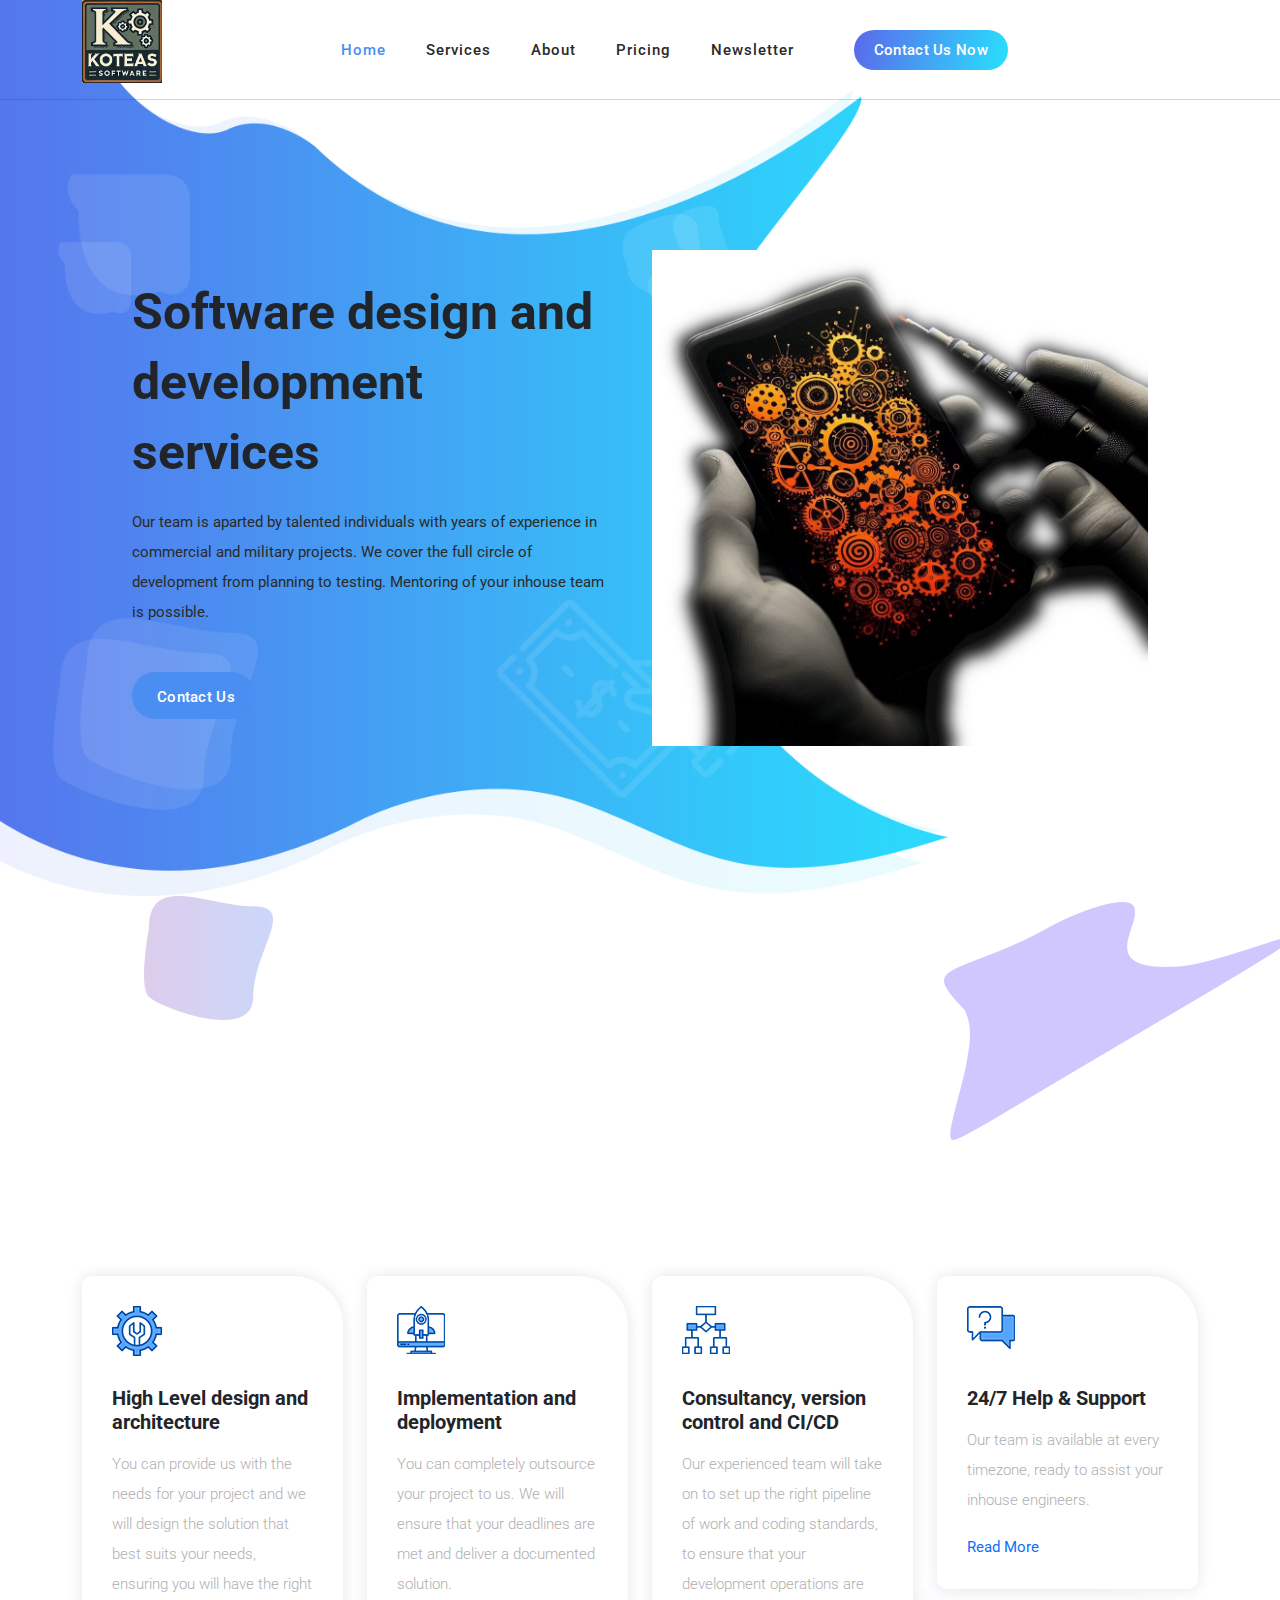
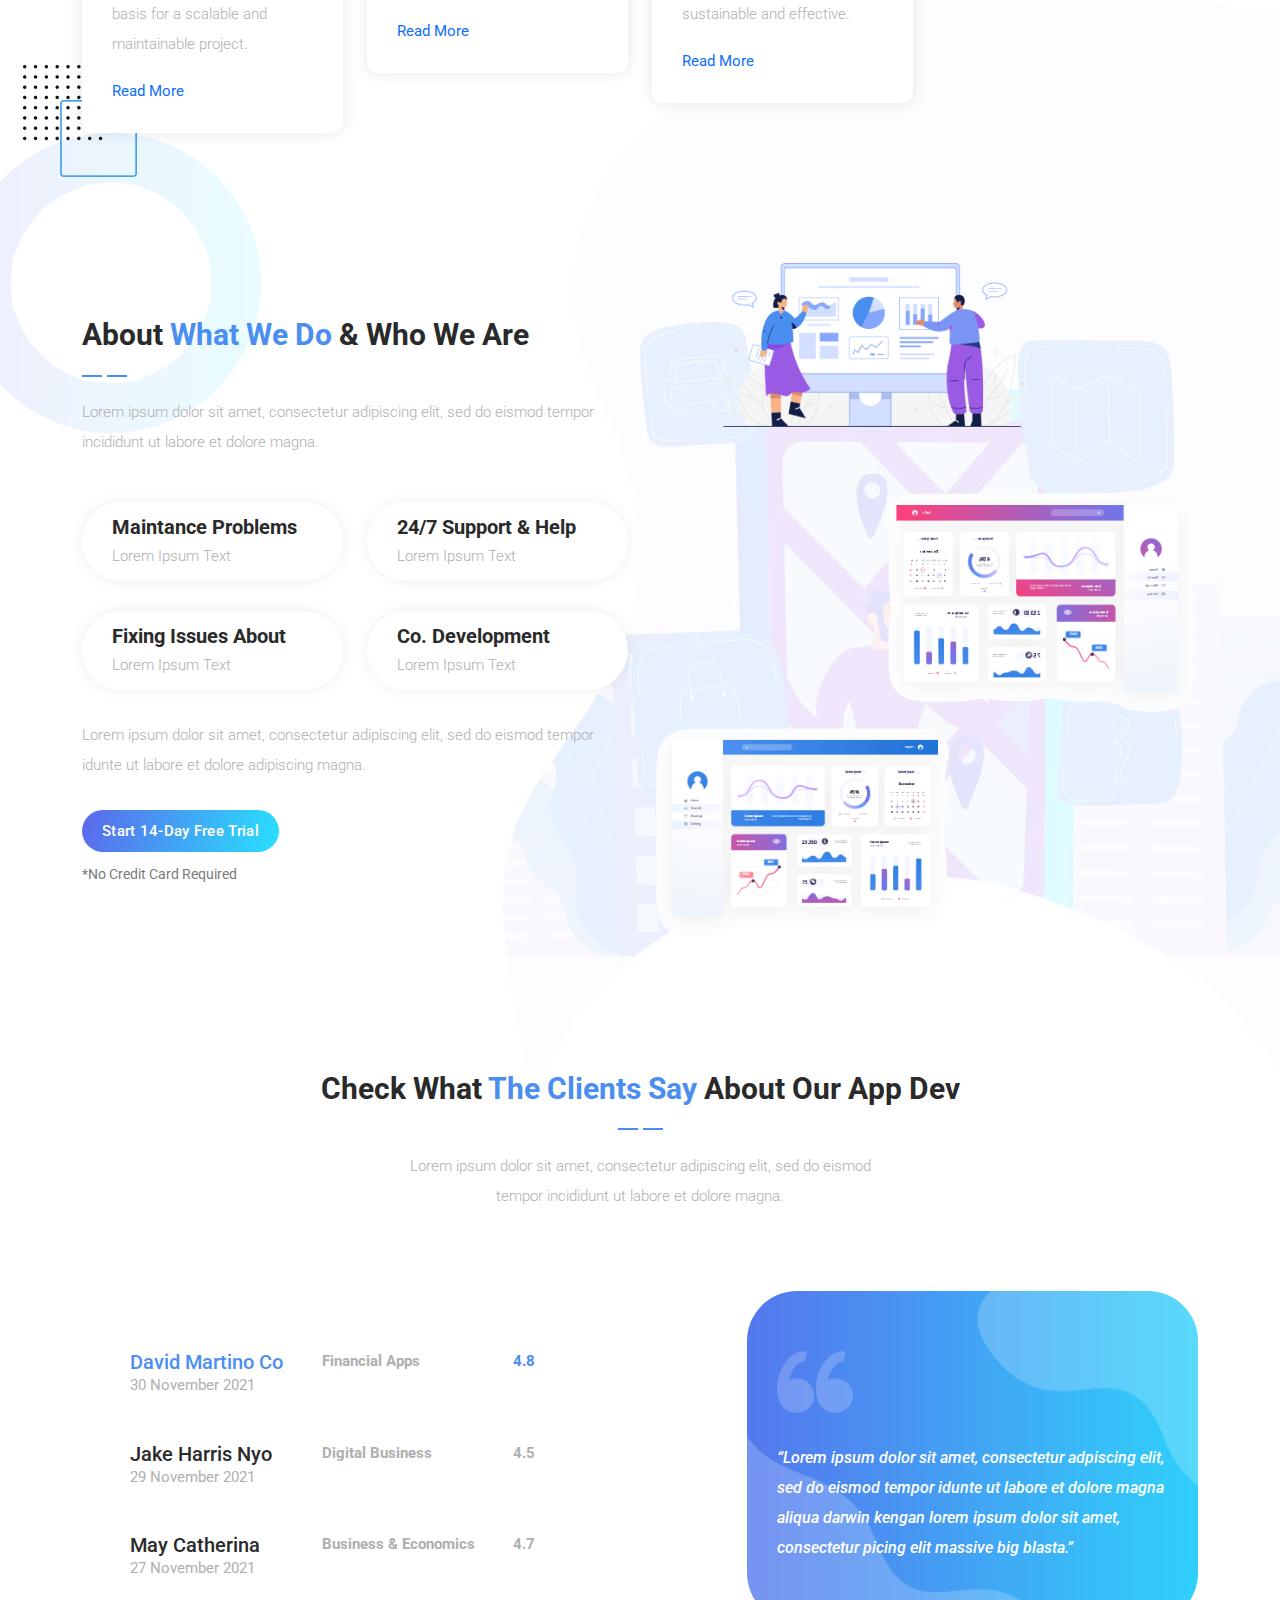
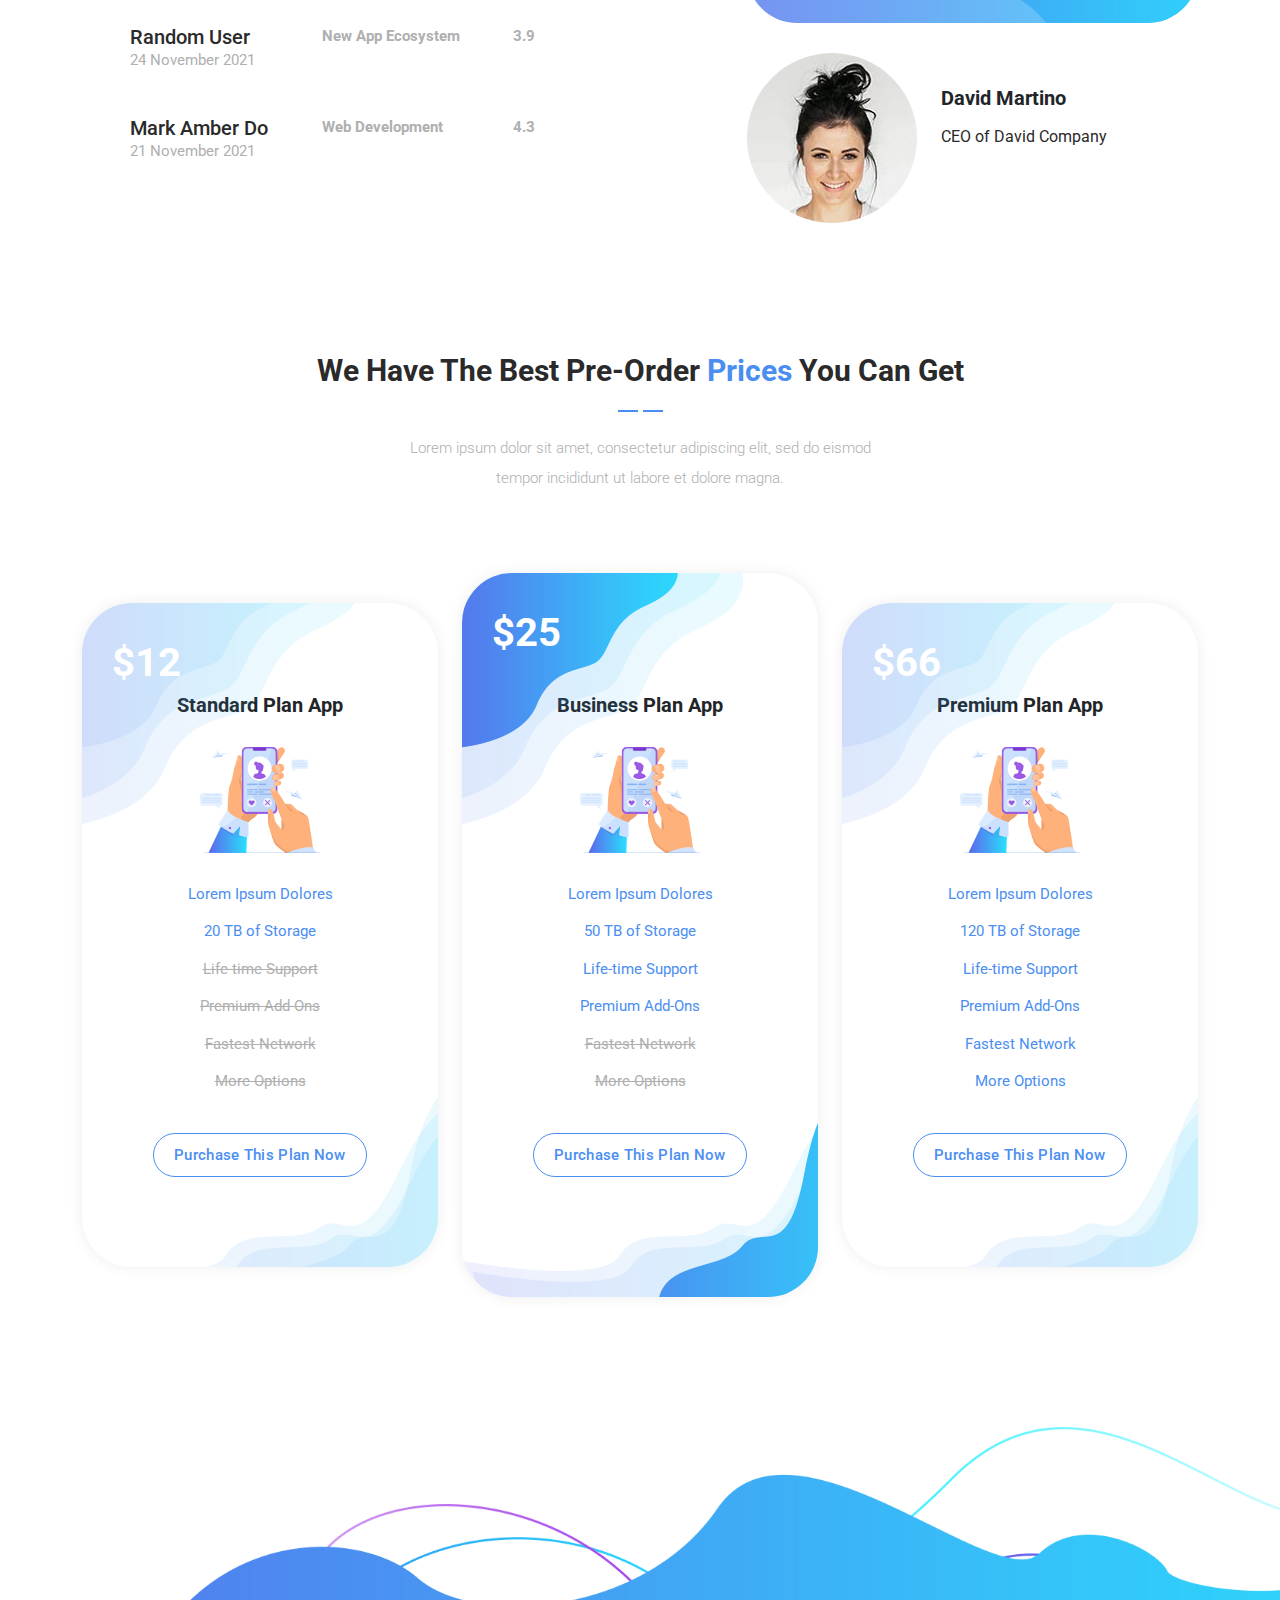
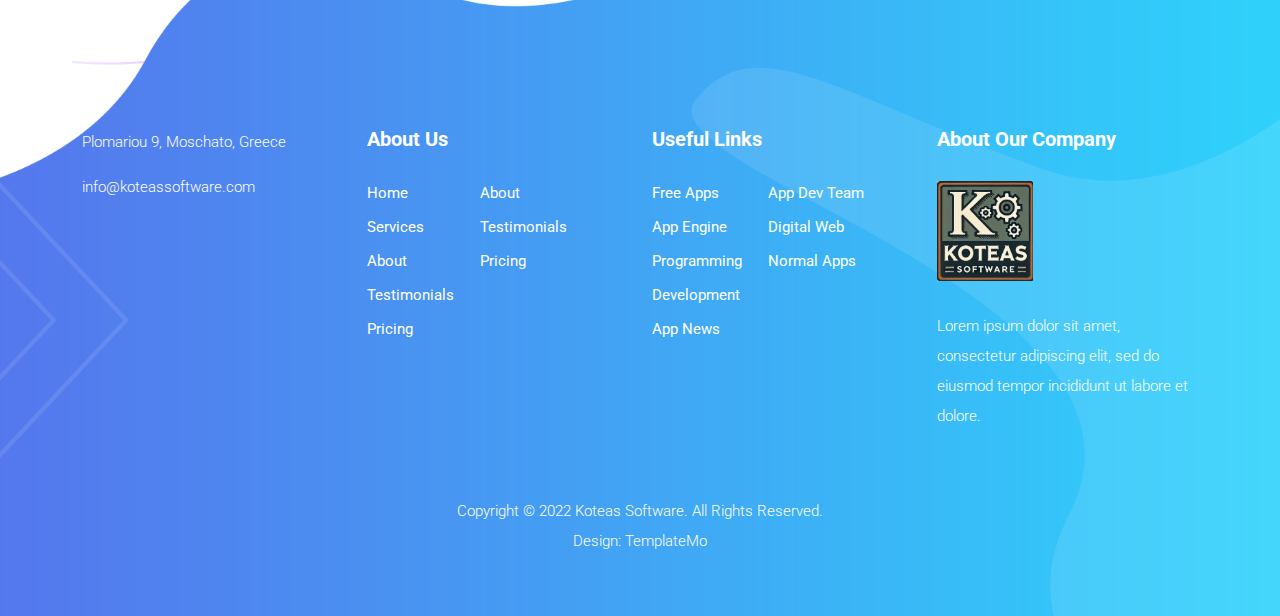
<file: index.html>
<!DOCTYPE html>
<html lang="en">

  <head>

    <meta charset="UTF-8">
    <meta name="viewport" content="width=device-width, initial-scale=1, shrink-to-fit=no">
    <meta name="description" content="">
    <meta name="author" content="">
    <link rel="preconnect" href="https://fonts.googleapis.com">
    <link rel="preconnect" href="https://fonts.gstatic.com" crossorigin>
    <link href="https://fonts.googleapis.com/css2?family=Roboto:wght@100;300;400;500;700;900&display=swap" rel="stylesheet">

    <title>Koteas software</title>

    <!-- Bootstrap core CSS -->
    <link href="vendor/bootstrap/css/bootstrap.min.css" rel="stylesheet">

<!--

TemplateMo 570 Chain App Dev

https://templatemo.com/tm-570-chain-app-dev

-->

    <!-- Additional CSS Files -->
    <link rel="stylesheet" href="https://use.fontawesome.com/releases/v5.8.1/css/all.css" integrity="sha384-50oBUHEmvpQ+1lW4y57PTFmhCaXp0ML5d60M1M7uH2+nqUivzIebhndOJK28anvf" crossorigin="anonymous">
    <link rel="stylesheet" href="assets/css/templatemo-chain-app-dev.css">
    <link rel="stylesheet" href="assets/css/animated.css">
    <link rel="stylesheet" href="assets/css/owl.css">

  </head>

<body>

  <!-- ***** Preloader Start ***** -->
  <div id="js-preloader" class="js-preloader">
    <div class="preloader-inner">
      <span class="dot"></span>
      <div class="dots">
        <span></span>
        <span></span>
        <span></span>
      </div>
    </div>
  </div>
  <!-- ***** Preloader End ***** -->

  <!-- ***** Header Area Start ***** -->
  <header class="header-area header-sticky wow slideInDown" data-wow-duration="0.75s" data-wow-delay="0s">
    <div class="container">
      <div class="row">
        <div class="col-2">
      <!-- ***** Logo Start ***** -->
      <a href="index.html" class="logo">
        <img src="assets/images/first_logo.jpg" alt="Chain App Dev" class="logo-img" style="width: 80px; height: auto;">
      </a>
      <!-- ***** Logo End ***** -->
    </div>
        <div class="col-8"> 
          <nav class="main-nav">
            <!-- ***** Menu Start ***** -->
            <ul class="nav">
              <li class="scroll-to-section"><a href="#top" class="active">Home</a></li>
              <li class="scroll-to-section"><a href="#services">Services</a></li>
              <li class="scroll-to-section"><a href="#about">About</a></li>
              <li class="scroll-to-section"><a href="#pricing">Pricing</a></li>
              <li class="scroll-to-section"><a href="#newsletter">Newsletter</a></li>
              <li><div class="gradient-button"><a id="modal_trigger" href="#modal"><i class="fa fa-sign-in-alt"></i> Contact us Now</a></div></li> 
            </ul>        
            <a class='menu-trigger'>
                <span>Menu</span>
            </a>
            <!-- ***** Menu End ***** -->
          </nav>
        </div>
      </div>
    </div>
  </header>
  <!-- ***** Header Area End ***** -->
  
  <!-- Overlay for the modal -->
<div id="lean_overlay"></div>

<!-- Modal Container -->
<div id="modal" class="popupContainer">
    <div class="popupHeader">
        <span>Contact Information</span>
        <span class="modal_close" id="closeModal"><i class="fa fa-times"></i></span>
    </div>

    <div class="popupBody">
        <div class="contact-info">
            <div><span class="label">Email:</span> koteas.ap@gmail.com</div>
            <div><span class="label">Mobile:</span> +306947427955</div>
        </div>
    </div>
</div>


  <div class="main-banner wow fadeIn" id="top" data-wow-duration="1s" data-wow-delay="0.5s">
    <div class="container">
      <div class="row">
        <div class="col-lg-12">
          <div class="row">
            <div class="col-lg-6 align-self-center">
              <div class="left-content show-up header-text wow fadeInLeft" data-wow-duration="1s" data-wow-delay="1s">
                <div class="row">
                  <div class="col-lg-12">
                    <h2>Software design and development services</h2>
                    <p>Our team is aparted by talented individuals with years of experience in commercial and military projects. We cover the full circle of development from planning to testing. Mentoring of your inhouse team is possible.</p>
                  </div>
                  <div class="col-lg-12">
                    <div class="white-button first-button scroll-to-section">
                      <a id = "modal_trigger_2" href="#modal"><i class="fa fa-sign-in-alt"></i>Contact us</a>
                    </div>
                  </div>
                </div>
              </div>
            </div>
            <div class="col-lg-6">
              <div class="right-image wow fadeInRight" data-wow-duration="1s" data-wow-delay="0.5s">
                <img src="assets/images/first_image_edited.jpg" alt="">
              </div>
            </div>
          </div>
        </div>
      </div>
    </div>
  </div>

  <div id="services" class="services section">
    <div class="container">
      <div class="row">
        <div class="col-lg-8 offset-lg-2">
          <div class="section-heading  wow fadeInDown" data-wow-duration="1s" data-wow-delay="0.5s">
            <h4>Our <em>Services</em> are tailor made to your needs</h4>
            <img src="assets/images/heading-line-dec.png" alt="">
            <p>From analysing your project in high level and designing a solution to assisting or completely taking over your operations. We will set up the pipeline you need for a scalable and maintainable solution.</p>
          </div>
        </div>
      </div>
    </div>
    <div class="container">
      <div class="row">
        <div class="col-lg-3">
          <div class="service-item first-service">
            <div class="icon"></div>
            <h4>High Level design and architecture</h4>
            <p>You can provide us with the needs for your project and we will design the solution that best suits your needs, ensuring you will have the right basis for a scalable and maintainable project.</p>
            <div class="text-button">
              <a href="#">Read More <i class="fa fa-arrow-right"></i></a>
            </div>
          </div>
        </div>
        <div class="col-lg-3">
          <div class="service-item second-service">
            <div class="icon"></div>
            <h4>Implementation and deployment</h4>
            <p>You can completely outsource your project to us. We will ensure that your deadlines are met and deliver a documented solution.</p>
            <div class="text-button">
              <a href="#">Read More <i class="fa fa-arrow-right"></i></a>
            </div>
          </div>
        </div>
        <div class="col-lg-3">
          <div class="service-item third-service">
            <div class="icon"></div>
            <h4>Consultancy, version control and CI/CD</h4>
            <p>Our experienced team will take on to set up the right pipeline of work and coding standards, to ensure that your development operations are sustainable and effective. </p>
            <div class="text-button">
              <a href="#">Read More <i class="fa fa-arrow-right"></i></a>
            </div>
          </div>
        </div>
        <div class="col-lg-3">
          <div class="service-item fourth-service">
            <div class="icon"></div>
            <h4>24/7 Help &amp; Support</h4>
            <p>Our team is available at every timezone, ready to assist your inhouse engineers.</p>
            <div class="text-button">
              <a href="#">Read More <i class="fa fa-arrow-right"></i></a>
            </div>
          </div>
        </div>
      </div>
    </div>
  </div>

  <div id="about" class="about-us section">
    <div class="container">
      <div class="row">
        <div class="col-lg-6 align-self-center">
          <div class="section-heading">
            <h4>About <em>What We Do</em> &amp; Who We Are</h4>
            <img src="assets/images/heading-line-dec.png" alt="">
            <p>Lorem ipsum dolor sit amet, consectetur adipiscing elit, sed do eismod tempor incididunt ut labore et dolore magna.</p>
          </div>
          <div class="row">
            <div class="col-lg-6">
              <div class="box-item">
                <h4><a href="#">Maintance Problems</a></h4>
                <p>Lorem Ipsum Text</p>
              </div>
            </div>
            <div class="col-lg-6">
              <div class="box-item">
                <h4><a href="#">24/7 Support &amp; Help</a></h4>
                <p>Lorem Ipsum Text</p>
              </div>
            </div>
            <div class="col-lg-6">
              <div class="box-item">
                <h4><a href="#">Fixing Issues About</a></h4>
                <p>Lorem Ipsum Text</p>
              </div>
            </div>
            <div class="col-lg-6">
              <div class="box-item">
                <h4><a href="#">Co. Development</a></h4>
                <p>Lorem Ipsum Text</p>
              </div>
            </div>
            <div class="col-lg-12">
              <p>Lorem ipsum dolor sit amet, consectetur adipiscing elit, sed do eismod tempor idunte ut labore et dolore adipiscing  magna.</p>
              <div class="gradient-button">
                <a href="#">Start 14-Day Free Trial</a>
              </div>
              <span>*No Credit Card Required</span>
            </div>
          </div>
        </div>
        <div class="col-lg-6">
          <div class="right-image">
            <img src="assets/images/about-right-dec.png" alt="">
          </div>
        </div>
      </div>
    </div>
  </div>

  <div id="clients" class="the-clients">
    <div class="container">
      <div class="row">
        <div class="col-lg-8 offset-lg-2">
          <div class="section-heading">
            <h4>Check What <em>The Clients Say</em> About Our App Dev</h4>
            <img src="assets/images/heading-line-dec.png" alt="">
            <p>Lorem ipsum dolor sit amet, consectetur adipiscing elit, sed do eismod tempor incididunt ut labore et dolore magna.</p>
          </div>
        </div>
        <div class="col-lg-12">
          <div class="naccs">
            <div class="grid">
              <div class="row">
                <div class="col-lg-7 align-self-center">
                  <div class="menu">
                    <div class="first-thumb active">
                      <div class="thumb">
                        <div class="row">
                          <div class="col-lg-4 col-sm-4 col-12">
                            <h4>David Martino Co</h4>
                            <span class="date">30 November 2021</span>
                          </div>
                          <div class="col-lg-4 col-sm-4 d-none d-sm-block">
                            <span class="category">Financial Apps</span>
                          </div>
                          <div class="col-lg-4 col-sm-4 col-12">
                              <i class="fa fa-star"></i>
                              <i class="fa fa-star"></i>
                              <i class="fa fa-star"></i>
                              <i class="fa fa-star"></i>
                              <i class="fa fa-star"></i>
                              <span class="rating">4.8</span>
                          </div>
                        </div>
                      </div>
                    </div>
                    <div>
                      <div class="thumb">
                        <div class="row">
                          <div class="col-lg-4 col-sm-4 col-12">
                            <h4>Jake Harris Nyo</h4>
                            <span class="date">29 November 2021</span>
                          </div>
                          <div class="col-lg-4 col-sm-4 d-none d-sm-block">
                            <span class="category">Digital Business</span>
                          </div>
                          <div class="col-lg-4 col-sm-4 col-12">
                              <i class="fa fa-star"></i>
                              <i class="fa fa-star"></i>
                              <i class="fa fa-star"></i>
                              <i class="fa fa-star"></i>
                              <i class="fa fa-star"></i>
                              <span class="rating">4.5</span>
                          </div>
                        </div>
                      </div>
                    </div>
                    <div>
                      <div class="thumb">
                        <div class="row">
                          <div class="col-lg-4 col-sm-4 col-12">
                            <h4>May Catherina</h4>
                            <span class="date">27 November 2021</span>
                          </div>
                          <div class="col-lg-4 col-sm-4 d-none d-sm-block">
                            <span class="category">Business &amp; Economics</span>
                          </div>
                          <div class="col-lg-4 col-sm-4 col-12">
                              <i class="fa fa-star"></i>
                              <i class="fa fa-star"></i>
                              <i class="fa fa-star"></i>
                              <i class="fa fa-star"></i>
                              <i class="fa fa-star"></i>
                              <span class="rating">4.7</span>
                          </div>
                        </div>
                      </div>
                    </div>
                    <div>
                      <div class="thumb">
                        <div class="row">
                          <div class="col-lg-4 col-sm-4 col-12">
                            <h4>Random User</h4>
                            <span class="date">24 November 2021</span>
                          </div>
                          <div class="col-lg-4 col-sm-4 d-none d-sm-block">
                            <span class="category">New App Ecosystem</span>
                          </div>
                          <div class="col-lg-4 col-sm-4 col-12">
                              <i class="fa fa-star"></i>
                              <i class="fa fa-star"></i>
                              <i class="fa fa-star"></i>
                              <i class="fa fa-star"></i>
                              <i class="fa fa-star"></i>
                              <span class="rating">3.9</span>
                          </div>
                        </div>
                      </div>
                    </div>
                    <div class="last-thumb">
                      <div class="thumb">
                        <div class="row">
                          <div class="col-lg-4 col-sm-4 col-12">
                            <h4>Mark Amber Do</h4>
                            <span class="date">21 November 2021</span>
                          </div>
                          <div class="col-lg-4 col-sm-4 d-none d-sm-block">
                            <span class="category">Web Development</span>
                          </div>
                          <div class="col-lg-4 col-sm-4 col-12">
                              <i class="fa fa-star"></i>
                              <i class="fa fa-star"></i>
                              <i class="fa fa-star"></i>
                              <i class="fa fa-star"></i>
                              <i class="fa fa-star"></i>
                              <span class="rating">4.3</span>
                          </div>
                        </div>
                      </div>
                    </div>
                  </div>
                </div> 
                <div class="col-lg-5">
                  <ul class="nacc">
                    <li class="active">
                      <div>
                        <div class="thumb">
                          <div class="row">
                            <div class="col-lg-12">
                              <div class="client-content">
                                <img src="assets/images/quote.png" alt="">
                                <p>“Lorem ipsum dolor sit amet, consectetur adpiscing elit, sed do eismod tempor idunte ut labore et dolore magna aliqua darwin kengan
                                  lorem ipsum dolor sit amet, consectetur picing elit massive big blasta.”</p>
                              </div>
                              <div class="down-content">
                                <img src="assets/images/client-image.jpg" alt="">
                                <div class="right-content">
                                  <h4>David Martino</h4>
                                  <span>CEO of David Company</span>
                                </div>
                              </div>
                            </div>
                          </div>
                        </div>
                      </div>
                    </li>
                    <li>
                      <div>
                        <div class="thumb">
                          <div class="row">
                            <div class="col-lg-12">
                              <div class="client-content">
                                <img src="assets/images/quote.png" alt="">
                                <p>“CTO, Lorem ipsum dolor sit amet, consectetur adpiscing elit, sed do eismod tempor idunte ut labore et dolore magna aliqua darwin kengan
                                  lorem ipsum dolor sit amet, consectetur picing elit massive big blasta.”</p>
                              </div>
                              <div class="down-content">
                                <img src="assets/images/client-image.jpg" alt="">
                                <div class="right-content">
                                  <h4>Jake H. Nyo</h4>
                                  <span>CTO of Digital Company</span>
                                </div>
                              </div>
                            </div>
                          </div>
                        </div>
                      </div>
                    </li>
                    <li>
                      <div>
                        <div class="thumb">
                          <div class="row">
                            <div class="col-lg-12">
                              <div class="client-content">
                                <img src="assets/images/quote.png" alt="">
                                <p>“May, Lorem ipsum dolor sit amet, consectetur adpiscing elit, sed do eismod tempor idunte ut labore et dolore magna aliqua darwin kengan
                                  lorem ipsum dolor sit amet, consectetur picing elit massive big blasta.”</p>
                              </div>
                              <div class="down-content">
                                <img src="assets/images/client-image.jpg" alt="">
                                <div class="right-content">
                                  <h4>May C.</h4>
                                  <span>Founder of Catherina Co.</span>
                                </div>
                              </div>
                            </div>
                          </div>
                        </div>
                      </div>
                    </li>
                    <li>
                      <div>
                        <div class="thumb">
                          <div class="row">
                            <div class="col-lg-12">
                              <div class="client-content">
                                <img src="assets/images/quote.png" alt="">
                                <p>“Lorem ipsum dolor sit amet, consectetur adpiscing elit, sed do eismod tempor idunte ut labore et dolore magna aliqua darwin kengan
                                  lorem ipsum dolor sit amet, consectetur picing elit massive big blasta.”</p>
                              </div>
                              <div class="down-content">
                                <img src="assets/images/client-image.jpg" alt="">
                                <div class="right-content">
                                  <h4>Random Staff</h4>
                                  <span>Manager, Digital Company</span>
                                </div>
                              </div>
                            </div>
                          </div>
                        </div>
                      </div>
                    </li>
                    <li>
                      <div>
                        <div class="thumb">
                          <div class="row">
                            <div class="col-lg-12">
                              <div class="client-content">
                                <img src="assets/images/quote.png" alt="">
                                <p>“Mark, Lorem ipsum dolor sit amet, consectetur adpiscing elit, sed do eismod tempor idunte ut labore et dolore magna aliqua darwin kengan
                                  lorem ipsum dolor sit amet, consectetur picing elit massive big blasta.”</p>
                              </div>
                              <div class="down-content">
                                <img src="assets/images/client-image.jpg" alt="">
                                <div class="right-content">
                                  <h4>Mark Am</h4>
                                  <span>CTO, Amber Do Company</span>
                                </div>
                              </div>
                            </div>
                          </div>
                        </div>
                      </div>
                    </li>
                  </ul>
                </div>          
              </div>
            </div>
          </div>
        </div>
      </div>
    </div>
  </div>

  <div id="pricing" class="pricing-tables">
    <div class="container">
      <div class="row">
        <div class="col-lg-8 offset-lg-2">
          <div class="section-heading">
            <h4>We Have The Best Pre-Order <em>Prices</em> You Can Get</h4>
            <img src="assets/images/heading-line-dec.png" alt="">
            <p>Lorem ipsum dolor sit amet, consectetur adipiscing elit, sed do eismod tempor incididunt ut labore et dolore magna.</p>
          </div>
        </div>
        <div class="col-lg-4">
          <div class="pricing-item-regular">
            <span class="price">$12</span>
            <h4>Standard Plan App</h4>
            <div class="icon">
              <img src="assets/images/pricing-table-01.png" alt="">
            </div>
            <ul>
              <li>Lorem Ipsum Dolores</li>
              <li>20 TB of Storage</li>
              <li class="non-function">Life-time Support</li>
              <li class="non-function">Premium Add-Ons</li>
              <li class="non-function">Fastest Network</li>
              <li class="non-function">More Options</li>
            </ul>
            <div class="border-button">
              <a href="#">Purchase This Plan Now</a>
            </div>
          </div>
        </div>
        <div class="col-lg-4">
          <div class="pricing-item-pro">
            <span class="price">$25</span>
            <h4>Business Plan App</h4>
            <div class="icon">
              <img src="assets/images/pricing-table-01.png" alt="">
            </div>
            <ul>
              <li>Lorem Ipsum Dolores</li>
              <li>50 TB of Storage</li>
              <li>Life-time Support</li>
              <li>Premium Add-Ons</li>
              <li class="non-function">Fastest Network</li>
              <li class="non-function">More Options</li>
            </ul>
            <div class="border-button">
              <a href="#">Purchase This Plan Now</a>
            </div>
          </div>
        </div>
        <div class="col-lg-4">
          <div class="pricing-item-regular">
            <span class="price">$66</span>
            <h4>Premium Plan App</h4>
            <div class="icon">
              <img src="assets/images/pricing-table-01.png" alt="">
            </div>
            <ul>
              <li>Lorem Ipsum Dolores</li>
              <li>120 TB of Storage</li>
              <li>Life-time Support</li>
              <li>Premium Add-Ons</li>
              <li>Fastest Network</li>
              <li>More Options</li>
            </ul>
            <div class="border-button">
              <a href="#">Purchase This Plan Now</a>
            </div>
          </div>
        </div>
      </div>
    </div>
  </div> 

  <footer id="newsletter">
    <div class="container">
      <div class="row">
        <div class="col-lg-3">
          <div class="footer-widget">
            <p>Plomariou 9, Moschato, Greece</p>
            <p><a href="#"></a></p>
            <p><a href="#">info@koteassoftware.com</a></p>
          </div>
        </div>
        <div class="col-lg-3">
          <div class="footer-widget">
            <h4>About Us</h4>
            <ul>
              <li><a href="#">Home</a></li>
              <li><a href="#">Services</a></li>
              <li><a href="#">About</a></li>
              <li><a href="#">Testimonials</a></li>
              <li><a href="#">Pricing</a></li>
            </ul>
            <ul>
              <li><a href="#">About</a></li>
              <li><a href="#">Testimonials</a></li>
              <li><a href="#">Pricing</a></li>
            </ul>
          </div>
        </div>
        <div class="col-lg-3">
          <div class="footer-widget">
            <h4>Useful Links</h4>
            <ul>
              <li><a href="#">Free Apps</a></li>
              <li><a href="#">App Engine</a></li>
              <li><a href="#">Programming</a></li>
              <li><a href="#">Development</a></li>
              <li><a href="#">App News</a></li>
            </ul>
            <ul>
              <li><a href="#">App Dev Team</a></li>
              <li><a href="#">Digital Web</a></li>
              <li><a href="#">Normal Apps</a></li>
            </ul>
          </div>
        </div>
        <div class="col-lg-3">
          <div class="footer-widget">
            <h4>About Our Company</h4>
            <div class="logo">
              <img src="assets/images/first_logo.jpg" alt="">
            </div>
            <p>Lorem ipsum dolor sit amet, consectetur adipiscing elit, sed do eiusmod tempor incididunt ut labore et dolore.</p>
          </div>
        </div>
        <div class="col-lg-12">
          <div class="copyright-text">
            <p>Copyright © 2022 Koteas Software. All Rights Reserved. 
          <br>Design: <a href="koyamasi.github.io/website" target="_blank" title="css templates">TemplateMo</a></p>
          </div>
        </div>
      </div>
    </div>
  </footer>


  <!-- Scripts -->
  <script src="vendor/jquery/jquery.min.js"></script>
  <script src="vendor/bootstrap/js/bootstrap.bundle.min.js"></script>
  <script src="assets/js/owl-carousel.js"></script>
  <script src="assets/js/animation.js"></script>
  <script src="assets/js/imagesloaded.js"></script>
  <script src="assets/js/popup.js"></script>
  <script src="assets/js/custom.js"></script>
</body>
</html>
</file>
<file: assets/css/templatemo-chain-app-dev.css>
/*

TemplateMo 570 Chain App Dev

https://templatemo.com/tm-570-chain-app-dev

*/

/* ---------------------------------------------
Table of contents
------------------------------------------------
01. font & reset css
02. reset
03. global styles
04. header
05. banner
06. features
07. testimonials
08. contact
09. footer
10. preloader
11. search
12. portfolio

--------------------------------------------- */
/* 
---------------------------------------------
font & reset css
--------------------------------------------- 
*/
/* 
---------------------------------------------
reset
--------------------------------------------- 
*/
html, body, div, span, applet, object, iframe, h1, h2, h3, h4, h5, h6, p, blockquote, div
pre, a, abbr, acronym, address, big, cite, code, del, dfn, em, font, img, ins, kbd, q,
s, samp, small, strike, strong, sub, sup, tt, var, b, u, i, center, dl, dt, dd, ol, ul, li,
figure, header, nav, section, article, aside, footer, figcaption {
  margin: 0;
  padding: 0;
  border: 0;
  outline: 0;
}

/* clear fix */
.grid:after {
  content: '';
  display: block;
  clear: both;
}

/* ---- .grid-item ---- */

.grid-sizer,
.grid-item {
  width: 50%;
}

.grid-item {
  float: left;
}

.grid-item img {
  display: block;
  max-width: 100%;
}

.clearfix:after {
  content: ".";
  display: block;
  clear: both;
  visibility: hidden;
  line-height: 0;
  height: 0;
}

.clearfix {
  display: inline-block;
}

html[xmlns] .clearfix {
  display: block;
}

* html .clearfix {
  height: 1%;
}

ul, li {
  padding: 0;
  margin: 0;
  list-style: none;
}

header, nav, section, article, aside, footer, hgroup {
  display: block;
}

* {
  box-sizing: border-box;
}

html, body {
  font-family: 'Roboto', sans-serif;
  font-weight: 400;
  background-color: #fff;
  -ms-text-size-adjust: 100%;
  -webkit-font-smoothing: antialiased;
  -moz-osx-font-smoothing: grayscale;
}

a {
  text-decoration: none !important;
}

h1, h2, h3, h4, h5, h6 {
  margin-top: 0px;
  margin-bottom: 0px;
}

ul {
  margin-bottom: 0px;
}

p {
  font-size: 15px;
  line-height: 30px;
  font-weight: 300;
  color: #afafaf;
}

img {
  width: 100%;
  overflow: hidden;
}

/* 
---------------------------------------------
global styles
--------------------------------------------- 
*/
html,
body {
  background: #fff;
  font-family: 'Roboto', sans-serif;
}

::selection {
  background: #4b8ef1;
  color: #fff !important;
}

::-moz-selection {
  background: #4b8ef1;
  color: #fff !important;
}

@media (max-width: 991px) {
  html, body {
    overflow-x: hidden;
  }
  .mobile-top-fix {
    margin-top: 30px;
    margin-bottom: 0px;
  }
  .mobile-bottom-fix {
    margin-bottom: 30px;
  }
  .mobile-bottom-fix-big {
    margin-bottom: 60px;
  }
}

.section-heading {
  position: relative;
  z-index: 2;
}

.section-heading h4 {
  color: #2a2a2a;
  font-size: 30px;
  font-weight: 700;
  text-transform: capitalize;
  margin-bottom: 10px;
}

.section-heading h4 em {
  font-style: normal;
  color: #4b8ef1;
}

.section-heading img {
  width: 45px;
  height: 2px;
}

.section-heading p {
  margin-top: 10px;
}

.show-up {
  position: relative;
  z-index: 2;
}

.white-button a {
  display: inline-block !important;
  padding: 10px 20px !important;
  color: #4b8ef1 !important;
  text-transform: capitalize;
  font-size: 15px;
  background-color: #fff;
  border-radius: 23px;
  font-weight: 500 !important;
  letter-spacing: 0.3px !important;
  transition: all .5s;
}

.white-button a i {
  margin-left: 5px;
  font-size: 18px;
}

.white-button a:hover {
  background-color: #4b8ef1;
  color: #fff !important;
}

.text-button a {
  font-size: 15px;
}

.text-button a i {
  margin-left: 5px;
  font-size: 14px;
  transition: all .3s;
}

.text-button a:hover i {
  margin-left: 8px;
}

.gradient-button a {
  display: inline-block !important;
  padding: 10px 20px !important;
  color: #fff !important;
  text-transform: capitalize;
  font-size: 15px;
  background: rgb(19,175,240);
  background: linear-gradient(105deg, rgba(91,104,235,1) 0%, rgba(40,225,253,1) 100%);
  border-radius: 23px;
  font-weight: 500 !important;
  letter-spacing: 0.3px !important;
  transition: all .5s;
}

.gradient-button a:hover {
  color: #fff !important;
  background: rgb(19,175,240);
  background: linear-gradient(105deg, rgba(91,104,235,1) 0%, rgba(40,225,253,1) 100%);
}

.border-button a {
  display: inline-block !important;
  padding: 10px 20px !important;
  color: #4b8ef1 !important;
  border: 1px solid #4b8ef1;
  text-transform: capitalize;
  font-size: 15px;
  display: inline-block;
  background-color: #fff;
  border-radius: 23px;
  font-weight: 500 !important;
  letter-spacing: 0.3px !important;
  transition: all .5s;
}

.border-button a:hover {
  background-color: #4b8ef1;
  color: #fff !important;
}


/* 
---------------------------------------------
header
--------------------------------------------- 
*/

.background-header {
  background-color: #fff !important;
  height: 80px!important;
  border-bottom: none !important;
  position: fixed!important;
  top: 0px;
  left: 0px;
  right: 0px;
  box-shadow: 0px 5px 8px rgba(0,0,0,0.03);
}

.background-header .logo,
.background-header .main-nav .nav li a {
  color: #fff;
}

.background-header .main-nav .nav li:hover a {
  color: #4b8ef1;
}

.background-header .nav li a.active {
  position: relative;
  color: #fff;
}

.background-header .nav li a.active:after {
  position: absolute;
  width: 100%;
  height: 1px;
  background-color: #4b8ef1;
  content: '';
  left: 50%;
  bottom: -20px;
  transform: translateX(-50%);
}

.background-header .nav li:last-child a.active:after {
  background-color: transparent;
}

.header-area {
  background-color: transparent;
  border-bottom: 1px solid rgba(42,42,42,0.2);
  position: absolute;
  left: 0px;
  right: 0px;
  z-index: 100;
  height: 100px;
  -webkit-transition: all .5s ease 0s;
  -moz-transition: all .5s ease 0s;
  -o-transition: all .5s ease 0s;
  transition: all .5s ease 0s;
}

.header-area .main-nav {
  min-height: 80px;
  background: transparent;
}

.header-area .main-nav .logo {
  float: left;
  -webkit-transition: all 0.3s ease 0s;
  -moz-transition: all 0.3s ease 0s;
  -o-transition: all 0.3s ease 0s;
  transition: all 0.3s ease 0s;
}

.header-area .main-nav .logo {
    line-height: 100px;
    float: left;
    -webkit-transition: all 0.3s ease 0s;
    -moz-transition: all 0.3s ease 0s;
    -o-transition: all 0.3s ease 0s;
    transition: all 0.3s ease 0s;
}

.background-header .main-nav .logo {
  line-height: 80px;
}

.background-header .main-nav .nav {
  margin-top: 20px !important;
}

.header-area .main-nav .nav {
  float: right;
  margin-top: 30px;
  margin-right: 0px;
  background-color: transparent;
  -webkit-transition: all 0.3s ease 0s;
  -moz-transition: all 0.3s ease 0s;
  -o-transition: all 0.3s ease 0s;
  transition: all 0.3s ease 0s;
  position: relative;
  z-index: 999;
}

.header-area .main-nav .nav li {
  padding-left: 20px;
  padding-right: 20px;
}

.header-area .main-nav .nav li:nth-child(6) {
  padding-right: 0px;
  padding-left: 40px;
}

.header-area .main-nav .nav li:last-child a ,
.background-header .main-nav .nav li:last-child a,
.header-area .main-nav .nav li:nth-child(6) a ,
.background-header .main-nav .nav li:nth-child(6) a {
  padding: 0px 20px !important;
  font-weight: 400;
}

.header-area .main-nav .nav li:last-child a:hover ,
.background-header .main-nav .nav li:last-child a:hover,
.header-area .main-nav .nav li:nth-child(6) a:hover ,
.background-header .main-nav .nav li:nth-child(6) a:hover {
  color: #fff !important;
}

.header-area .main-nav .nav li a {
  display: block;
  font-weight: 500;
  font-size: 15px;
  color: #2a2a2a;
  text-transform: capitalize;
  -webkit-transition: all 0.3s ease 0s;
  -moz-transition: all 0.3s ease 0s;
  -o-transition: all 0.3s ease 0s;
  transition: all 0.3s ease 0s;
  height: 40px;
  line-height: 40px;
  border: transparent;
  letter-spacing: 1px;
}

.header-area .main-nav .nav li:hover a,
.header-area .main-nav .nav li a.active {
  color: #4b8ef1!important;
}

.header-area .main-nav .nav li:last-child a.active {
  color: #fff !important;
}

.background-header .main-nav .nav li:hover a,
.background-header .main-nav .nav li a.active {
  color: #4b8ef1!important;
  opacity: 1;
}

.header-area .main-nav .nav li.submenu {
  position: relative;
  padding-right: 30px;
}

.header-area .main-nav .nav li.submenu:after {
  font-family: FontAwesome;
  content: "\f107";
  font-size: 12px;
  color: #2a2a2a;
  position: absolute;
  right: 18px;
  top: 12px;
}

.background-header .main-nav .nav li.submenu:after {
  color: #2a2a2a;
}

.header-area .main-nav .nav li.submenu ul {
  position: absolute;
  width: 200px;
  box-shadow: 0 2px 28px 0 rgba(0, 0, 0, 0.06);
  overflow: hidden;
  top: 50px;
  opacity: 0;
  transform: translateY(+2em);
  visibility: hidden;
  z-index: -1;
  transition: all 0.3s ease-in-out 0s, visibility 0s linear 0.3s, z-index 0s linear 0.01s;
}

.header-area .main-nav .nav li.submenu ul li {
  margin-left: 0px;
  padding-left: 0px;
  padding-right: 0px;
}

.header-area .main-nav .nav li.submenu ul li a {
  opacity: 1;
  display: block;
  background: #f7f7f7;
  color: #2a2a2a!important;
  padding-left: 20px;
  height: 40px;
  line-height: 40px;
  -webkit-transition: all 0.3s ease 0s;
  -moz-transition: all 0.3s ease 0s;
  -o-transition: all 0.3s ease 0s;
  transition: all 0.3s ease 0s;
  position: relative;
  font-size: 13px;
  font-weight: 400;
  border-bottom: 1px solid #eee;
}

.header-area .main-nav .nav li.submenu ul li a:hover {
  background: #fff;
  color: #4b8ef1!important;
  padding-left: 25px;
}

.header-area .main-nav .nav li.submenu ul li a:hover:before {
  width: 3px;
}

.header-area .main-nav .nav li.submenu:hover ul {
  visibility: visible;
  opacity: 1;
  z-index: 1;
  transform: translateY(0%);
  transition-delay: 0s, 0s, 0.3s;
}

.header-area .main-nav .menu-trigger {
  cursor: pointer;
  display: block;
  position: absolute;
  top: 33px;
  width: 32px;
  height: 40px;
  text-indent: -9999em;
  z-index: 99;
  right: 40px;
  display: none;
}

.background-header .main-nav .menu-trigger {
  top: 23px;
}

.header-area .main-nav .menu-trigger span,
.header-area .main-nav .menu-trigger span:before,
.header-area .main-nav .menu-trigger span:after {
  -moz-transition: all 0.4s;
  -o-transition: all 0.4s;
  -webkit-transition: all 0.4s;
  transition: all 0.4s;
  background-color: #2a2a2a;
  display: block;
  position: absolute;
  width: 30px;
  height: 2px;
  left: 0;
}

.background-header .main-nav .menu-trigger span,
.background-header .main-nav .menu-trigger span:before,
.background-header .main-nav .menu-trigger span:after {
  background-color: #2a2a2a;
}

.header-area .main-nav .menu-trigger span:before,
.header-area .main-nav .menu-trigger span:after {
  -moz-transition: all 0.4s;
  -o-transition: all 0.4s;
  -webkit-transition: all 0.4s;
  transition: all 0.4s;
  background-color: #2a2a2a;
  display: block;
  position: absolute;
  width: 30px;
  height: 2px;
  left: 0;
  width: 75%;
}

.background-header .main-nav .menu-trigger span:before,
.background-header .main-nav .menu-trigger span:after {
  background-color: #2a2a2a;
}

.header-area .main-nav .menu-trigger span:before,
.header-area .main-nav .menu-trigger span:after {
  content: "";
}

.header-area .main-nav .menu-trigger span {
  top: 16px;
}

.header-area .main-nav .menu-trigger span:before {
  -moz-transform-origin: 33% 100%;
  -ms-transform-origin: 33% 100%;
  -webkit-transform-origin: 33% 100%;
  transform-origin: 33% 100%;
  top: -10px;
  z-index: 10;
}

.header-area .main-nav .menu-trigger span:after {
  -moz-transform-origin: 33% 0;
  -ms-transform-origin: 33% 0;
  -webkit-transform-origin: 33% 0;
  transform-origin: 33% 0;
  top: 10px;
}

.header-area .main-nav .menu-trigger.active span,
.header-area .main-nav .menu-trigger.active span:before,
.header-area .main-nav .menu-trigger.active span:after {
  background-color: transparent;
  width: 100%;
}

.header-area .main-nav .menu-trigger.active span:before {
  -moz-transform: translateY(6px) translateX(1px) rotate(45deg);
  -ms-transform: translateY(6px) translateX(1px) rotate(45deg);
  -webkit-transform: translateY(6px) translateX(1px) rotate(45deg);
  transform: translateY(6px) translateX(1px) rotate(45deg);
  background-color: #2a2a2a;
}

.background-header .main-nav .menu-trigger.active span:before {
  background-color: #2a2a2a;
}

.header-area .main-nav .menu-trigger.active span:after {
  -moz-transform: translateY(-6px) translateX(1px) rotate(-45deg);
  -ms-transform: translateY(-6px) translateX(1px) rotate(-45deg);
  -webkit-transform: translateY(-6px) translateX(1px) rotate(-45deg);
  transform: translateY(-6px) translateX(1px) rotate(-45deg);
  background-color: #2a2a2a;
}

.background-header .main-nav .menu-trigger.active span:after {
  background-color: #2a2a2a;
}

.header-area.header-sticky {
  min-height: 80px;
}

.header-area .nav {
  margin-top: 30px;
}

.header-area.header-sticky .nav li a.active {
  color: #4b8ef1;
}

@media (max-width: 1200px) {
  .header-area .main-nav .nav li {
    padding-left: 12px;
    padding-right: 12px;
  }
  .header-area .main-nav:before {
    display: none;
  }
}

@media (max-width: 992px) {
  .header-area .main-nav .nav li:last-child  ,
  .background-header .main-nav .nav li:last-child {
    color: #069;
  }
  .header-area .main-nav .nav li:nth-child(6),
  .background-header .main-nav .nav li:nth-child(6) {
    padding-right: 0px;
  }
  .background-header .nav li a.active:after {
    display: none;
  }
}

@media (max-width: 767px) {
  .pre-header ul.info li:last-child,
  .pre-header ul.info li:nth-child(6) {
    display: none!important;
  }
  .background-header .main-nav .nav {
    margin-top: 80px !important;
  }
  .header-area .main-nav .logo {
    color: #1e1e1e;
  }
  .header-area.header-sticky .nav li a:hover,
  .header-area.header-sticky .nav li a.active {
    color: #4b8ef1!important;
    opacity: 1;
  }
  .header-area.header-sticky .nav li.search-icon a {
    width: 100%;
  }
  .header-area {
    background-color: #fff;
    padding: 0px 15px;
    height: 100px;
    box-shadow: none;
    text-align: center;
    box-shadow: 0px 5px 8px rgba(0,0,0,0.03);
  }
  .header-area .container {
    padding: 0px;
  }
  .header-area .logo {
    margin-left: 30px;
  }
  .header-area .menu-trigger {
    display: block !important;
  }
  .header-area .main-nav {
    overflow: hidden;
  }
  .header-area .main-nav .nav {
    float: none;
    width: 100%;
    display: none;
    -webkit-transition: all 0s ease 0s;
    -moz-transition: all 0s ease 0s;
    -o-transition: all 0s ease 0s;
    transition: all 0s ease 0s;
    margin-left: 0px;
  }
  .background-header .nav {
    margin-top: 80px;
  }
  .header-area .main-nav .nav li:first-child {
    border-top: 1px solid #eee;
  }
  .header-area.header-sticky .nav {
    margin-top: 100px;
  }
  .header-area .main-nav .nav li {
    width: 100%;
    background: #fff;
    border-bottom: 1px solid #e7e7e7;
    padding-left: 0px !important;
    padding-right: 0px !important;
  }
  .header-area .main-nav .nav li a {
    height: 50px !important;
    line-height: 50px !important;
    padding: 0px !important;
    border: none !important;
    background: #f7f7f7 !important;
    color: #191a20 !important;
  }
  .header-area .main-nav .nav li a:hover {
    background: #eee !important;
    color: #4b8ef1!important;
  }
  .header-area .main-nav .nav li.submenu ul {
    position: relative;
    visibility: inherit;
    opacity: 1;
    z-index: 1;
    transform: translateY(0%);
    transition-delay: 0s, 0s, 0.3s;
    top: 0px;
    width: 100%;
    box-shadow: none;
    height: 0px;
  }
  .header-area .main-nav .nav li.submenu ul li a {
    font-size: 12px;
    font-weight: 400;
  }
  .header-area .main-nav .nav li.submenu ul li a:hover:before {
    width: 0px;
  }
  .header-area .main-nav .nav li.submenu ul.active {
    height: auto !important;
  }
  .header-area .main-nav .nav li.submenu:after {
    color: #3B566E;
    right: 25px;
    font-size: 14px;
    top: 15px;
  }
  .header-area .main-nav .nav li.submenu:hover ul, .header-area .main-nav .nav li.submenu:focus ul {
    height: 0px;
  }
}

@media (min-width: 767px) {
  .header-area .main-nav .nav {
    display: flex !important;
  }
}

/* 
---------------------------------------------
preloader
--------------------------------------------- 
*/

.js-preloader {
    position: fixed;
    top: 0;
    left: 0;
    right: 0;
    bottom: 0;
    background-color: #fff;
    display: -webkit-box;
    display: flex;
    -webkit-box-align: center;
    align-items: center;
    -webkit-box-pack: center;
    justify-content: center;
    opacity: 1;
    visibility: visible;
    z-index: 9999;
    -webkit-transition: opacity 0.25s ease;
    transition: opacity 0.25s ease;
}

.js-preloader.loaded {
    opacity: 0;
    visibility: hidden;
    pointer-events: none;
}

@-webkit-keyframes dot {
    50% {
        -webkit-transform: translateX(96px);
        transform: translateX(96px);
    }
}

@keyframes dot {
    50% {
        -webkit-transform: translateX(96px);
        transform: translateX(96px);
    }
}

@-webkit-keyframes dots {
    50% {
        -webkit-transform: translateX(-31px);
        transform: translateX(-31px);
    }
}

@keyframes dots {
    50% {
        -webkit-transform: translateX(-31px);
        transform: translateX(-31px);
    }
}

.preloader-inner {
    position: relative;
    width: 142px;
    height: 40px;
    background: #fff;
}

.preloader-inner .dot {
    position: absolute;
    width: 16px;
    height: 16px;
    top: 12px;
    left: 15px;
    background: #4b8ef1;
    border-radius: 50%;
    -webkit-transform: translateX(0);
    transform: translateX(0);
    -webkit-animation: dot 2.8s infinite;
    animation: dot 2.8s infinite;
}

.preloader-inner .dots {
    -webkit-transform: translateX(0);
    transform: translateX(0);
    margin-top: 12px;
    margin-left: 31px;
    -webkit-animation: dots 2.8s infinite;
    animation: dots 2.8s infinite;
}

.preloader-inner .dots span {
    display: block;
    float: left;
    width: 16px;
    height: 16px;
    margin-left: 16px;
    background: #4b8ef1;
    border-radius: 50%;
}



/* 
---------------------------------------------
Banner Style
--------------------------------------------- 
*/

.main-banner {
  background-repeat: no-repeat;
  background-position: center center;
  background-size: cover;
  padding: 250px 120px 150px 120px;
  position: relative;
  overflow: hidden;
}

.main-banner:after {
  content: '';
  background-image: url(../images/slider-left-dec.png);
  background-repeat: no-repeat;
  background-size: contain;
  position: absolute;
  left: 0px;
  top: 0px;
  width: 100%;
  height: 100%;
  z-index: 1;
}

.main-banner .left-content {
  margin-right: 15px;
}

.main-banner .left-content h2 {
  z-index: 2;
  position: relative;
  font-weight: 700;
  line-height: 70px;
  font-size: 50px;
  margin-bottom: 20px;
}

.main-banner .left-content p {
  margin-bottom: 45px;
  color: #2a2a2a;
  font-weight: 400;
}

.main-banner .left-content .first-button {
  margin-right: 15px;
}

.main-banner .left-content .white-button {
  display: inline-block;
}

.main-banner .right-image {
  text-align: center;
  position: relative;
  z-index: 20;
}

.main-banner .right-image img {
  max-width: 710px;
}

.main-banner .left-content .white-button a {
  background-color: #4b8ef1;
  color: #fff !important;
}

/* 
---------------------------------------------
Services Style
--------------------------------------------- 
*/

.services {
  padding-top: 130px;
  position: relative;
}

.services  .section-heading p {
  margin-top: 10px;
  margin-left: 18%;
  margin-right: 18%;
}

.services .container-fluid {
  padding-left: 65px;
  padding-right: 65px;
}

.services:after {
  content: '';
  background-image: url(../images/services-left-dec.png);
  background-repeat: no-repeat;
  position: absolute;
  left: 0;
  bottom: -300px;
  width: 261px;
  height: 368px;
  z-index: 0;
}

.services:before {
  content: '';
  background-image: url(../images/services-right-dec.png);
  background-repeat: no-repeat;
  position: absolute;
  right: 0;
  top: 0;
  width: 1136px;
  height: 244px;
  z-index: 0;
}

.services .section-heading {
  text-align: center;
  margin-bottom: 80px;
}

.services .section-heading .line-dec {
  margin: 0 auto;
}

.service-item {
  position: relative;
  z-index: 1;
  padding: 30px;
  box-shadow: 0px 0px 15px rgba(0,0,0,0.1);
  background-color: #fff;
  border-radius: 10px;
  border-top-right-radius: 50px;
  transition: all .3s;
}

.service-item .icon {
  margin-left: 0px;
  margin-bottom: 30px;
  background-repeat: no-repeat;
  width: 50px;
  height: 50px;
  transition: all .3s;
}

.service-item h4 {
  transition: all .3s;
  font-size: 20px;
  font-weight: 700;
  margin-bottom: 15px;
}

.service-item p {
  transition: all .3s;
  font-size: 15px;
  margin-bottom: 20px;
}

.service-item:hover h4,
.service-item:hover p,
.service-item:hover .text-button a {
  color: #fff;
}

.first-service .icon {
  background-image: url(../images/service-icon-01.png);
}

.first-service:hover .icon {
  background-image: url(../images/service-icon-hover-01.png);
}

.second-service .icon {
  background-image: url(../images/service-icon-02.png);
}

.second-service:hover .icon {
  background-image: url(../images/service-icon-hover-02.png);
}


.third-service .icon {
  background-image: url(../images/service-icon-03.png);
}

.third-service:hover .icon {
  background-image: url(../images/service-icon-hover-03.png);
}

.fourth-service .icon {
  background-image: url(../images/service-icon-04.png);
}

.fourth-service:hover .icon {
  background-image: url(../images/service-icon-hover-04.png);
}

.service-item:hover {
  background-image: url(../images/service-bg.jpg);
  background-position: right top;
  background-repeat: no-repeat;
  background-size: cover;
}



/*
---------------------------------------------
About Us
---------------------------------------------
*/

.about-us {
  padding-top: 130px;
  position: relative;
}

.about-us .section-heading {
  margin-bottom: 45px;
}

.about-us .section-heading,
.about-us .box-item,
.about-us p,
.about-us .box-item .gradient-button,
.about-us .box-item span {
  position: relative;
  z-index: 1;
}

.about-us .box-item {
  box-shadow: 0px 0px 15px rgba(0,0,0,0.07);
  padding: 10px 30px;
  background-color: #fff;
  border-radius: 40px;
  margin-bottom: 30px;
}

.about-us .box-item h4 a {
  font-size: 20px;
  font-weight: 700;
  margin-top: 8px;
  color: #2a2a2a;
  transition: all .3s;
}

.about-us .box-item p {
  margin-bottom: 0px;
}

.about-us .box-item:hover h4 a {
  color: #4b8ef1;
}

.about-us .gradient-button {
  margin-top: 30px;
  margin-bottom: 10px;
}

.about-us span {
  font-size: 14px;
  color: #7a7a7a;
}

.about-us .right-image {
  position: relative;
  z-index: 1;
}

.about-us:after {
  background-image: url(../images/about-bg.jpg);
  width: 777px;
  height: 1132px;
  content: '';
  position: absolute;
  background-repeat: no-repeat;
  right: 0;
  top: 50%;
  transform: translateY(-50%);
  z-index: 0;
}



/* 
---------------------------------------------
The Clients
---------------------------------------------
*/

.the-clients {
  margin-top: 130px;
}

.the-clients  .section-heading {
  text-align: center;
  margin-bottom: 80px;
}

.the-clients  .section-heading p {
  margin-top: 10px;
  margin-left: 18%;
  margin-right: 18%;
}

.the-clients .naccs {
  position: relative;
}

.menu .thumb h4 {
  margin-bottom: 0px;
  font-size: 20px;
  color: #2a2a2a;
}

.menu .thumb span.date {
  display: inline-block;
  margin-top: 0px;
  color: #afafaf;
}

.menu .thumb span.category,
.menu .thumb span.rating {
  font-weight: 700;
  color: #afafaf;
}

.menu .thumb i {
  color: #afafaf;
}

.the-clients .naccs .menu div {
  color: #fff;
  font-size: 15px;
  margin-bottom: 15px;
  margin-top: 15px;
  text-align: left;
  padding: 0px 15px;
  cursor: pointer;
  position: relative;
  transition: 1s all cubic-bezier(0.075, 0.82, 0.165, 1);
}

.the-clients .naccs .menu div.active h4,
.the-clients .naccs .menu div.active i,
.the-clients .naccs .menu div.active span.rating,
.the-clients .naccs .menu div.active .thumb {
  color: #4b8ef1;
}

.the-clients ul.nacc {
  position: relative;
  min-height: 100%;
  list-style: none;
  margin: 0;
  padding: 0;
  transition: 0.5s all cubic-bezier(0.075, 0.82, 0.165, 1);
}

.the-clients ul.nacc li {
  opacity: 0;
  transform: translateX(-50px);
  position: absolute;
  list-style: none;
  transition: 1s all cubic-bezier(0.075, 0.82, 0.165, 1);
}

.the-clients ul.nacc li.active {
  transition-delay: 0.3s;
  position: relative;
  z-index: 2;
  opacity: 1;
  transform: translateX(0px);
}

.the-clients ul.nacc li {
  width: 100%;
}

.the-clients .nacc .thumb .client-content img {
  width: 76px;
  height: 62px;
}

.the-clients .nacc .thumb .client-content {
  padding: 60px 30px;
  background-image: url(../images/client-bg.png);
  background-size: cover;
  border-radius: 50px;
  width: 100%;
  height: auto;
  background-repeat: no-repeat;
}

.the-clients .nacc .thumb .client-content p {
  color: #fff;
  font-weight: 500;
  font-size: 16px;
  font-style: italic;
  margin-top: 30px;
}

.the-clients .nacc .thumb .down-content {
  margin-top: 30px;
}

.the-clients .nacc .thumb .down-content img {
  width: 170px;
  height: 170px;
  border-radius: 50%;
  display: inline;
}

.the-clients .nacc .thumb .down-content .right-content {
  display: inline-block;
  margin-left: 20px;
}

.the-clients .nacc .thumb .down-content .right-content h4 {
  font-size: 20px;
  font-weight: 700;
  margin-bottom: 15px;
}

.the-clients .nacc .thumb .down-content .right-content span {
  color: #2a2a2a;
}


/* 
---------------------------------------------
The Clients
---------------------------------------------
*/

.pricing-tables {
  padding-top: 130px;
}

.pricing-tables  .section-heading {
  text-align: center;
  margin-bottom: 80px;
}

.pricing-tables  .section-heading p {
  margin-top: 10px;
  margin-left: 18%;
  margin-right: 18%;
}

.pricing-item-regular {
  margin-top: 30px;
  box-shadow: 0px 0px 15px rgba(0,0,0,0.07);
  border-radius: 50px;
  padding: 90px 30px;
  text-align: center;
  position: relative;
  z-index: 1;
  overflow: hidden;
}

.pricing-item-regular:before {
  position: absolute;
  top: 0;
  left: 0;
  background-image: url(../images/regular-table-top.png);
  z-index: 0;
  content: '';
  width: 274px;
  height: 221px;
}

.pricing-item-regular:after {
  position: absolute;
  bottom: 0;
  right: 0;
  background-image: url(../images/regular-table-bottom.png);
  z-index: 0;
  content: '';
  width: 370px;
  height: 171px;
}

.pricing-item-regular span.price {
  font-size: 40px;
  color: #fff;
  position: absolute;
  font-weight: 700;
  z-index: 1;
  left: 30px;
  top: 30px;
}

.pricing-item-regular h4 {
  font-size: 20px;
  font-weight: 700;
  margin-bottom: 30px;
}

.pricing-item-regular .icon img {
  width: 120px;
  height: 106px;
  margin-bottom: 30px;
}

.pricing-item-regular ul li {
  color: #4b8ef1;
  font-size: 15px;
  margin-bottom: 15px;
}

.pricing-item-regular ul li:last-child {
  margin-bottom: 0px;
}

.pricing-item-regular ul li.non-function {
  color: #afafaf;
  text-decoration: line-through;
}

.pricing-item-regular .border-button {
  position: relative;
  z-index: 1;
  margin-top: 40px;
}

.pricing-item-pro {
  box-shadow: 0px 0px 15px rgba(0,0,0,0.07);
  border-radius: 50px;
  padding: 120px 30px;
  text-align: center;
  position: relative;
  z-index: 1;
  overflow: hidden;
}

.pricing-item-pro:before {
  position: absolute;
  top: 0;
  left: 0;
  background-image: url(../images/pro-table-top.png);
  z-index: 0;
  content: '';
  width: 281px;
  height: 251px;
}

.pricing-item-pro:after {
  position: absolute;
  bottom: 0;
  right: 0;
  background-repeat: no-repeat;
  background-size: cover;
  background-image: url(../images/pro-table-bottom.png);
  z-index: 0;
  content: '';
  width: 100%;
  height: 201px;
}

.pricing-item-pro span.price {
  font-size: 40px;
  color: #fff;
  position: absolute;
  font-weight: 700;
  z-index: 1;
  left: 30px;
  top: 30px;
}

.pricing-item-pro h4 {
  font-size: 20px;
  font-weight: 700;
  margin-bottom: 30px;
}

.pricing-item-pro .icon img {
  width: 120px;
  height: 106px;
  margin-bottom: 30px;
}

.pricing-item-pro ul li {
  color: #4b8ef1;
  font-size: 15px;
  margin-bottom: 15px;
}

.pricing-item-pro ul li:last-child {
  margin-bottom: 0px;
}

.pricing-item-pro ul li.non-function {
  color: #afafaf;
  text-decoration: line-through;
}

.pricing-item-pro .border-button {
  position: relative;
  z-index: 1;
  margin-top: 40px;
}




/* 
---------------------------------------------
Free Quote
--------------------------------------------- 
*/

.free-quote {
  background-image: url(../images/quote-bg.jpg);
  background-repeat: no-repeat;
  background-position: center center;
  background-size: cover;
  padding: 120px 0px;
  text-align: center;
  position: relative;
  z-index: 2;
  margin-top: 130px;
}

.free-quote .section-heading {
  margin-bottom: 60px;
}

.free-quote .section-heading h6,
.free-quote .section-heading h4 {
  color: #fff;
}

.free-quote .section-heading .line-dec {
  margin: 0 auto;
  background-color: #fff;
}

.free-quote form {
  background-color: #fff;
  display: inline-block;
  width: 100%;
  min-height: 80px;
  border-radius: 40px;
  position: relative;
  z-index: 1;
}

.free-quote form input {
  width: 100%;
  margin-top: 20px;
  margin-left: 30px;
  color: #afafaf;
  font-weight: 400;
  font-size: 15px;
  height: 40px;
  background-color: transparent;
  border-bottom: 1px solid #eee;
  border-top: none;
  border-left: none;
  border-right: none;
  position: relative;
  z-index: 2;
  outline: none;
}

.free-quote form button {
  width: 100%;
  height: 80px;
  border-top-right-radius: 40px;
  border-bottom-right-radius: 40px;
  outline: none;
  border: none;
  margin-left: 30px;
  background-color: #726ae3;
  font-size: 15px;
  color: #fff;
}


/* 
---------------------------------------------
Footer Style
--------------------------------------------- 
*/

footer {
  background-image: url(../images/footer-bg.png);
  background-position: center top;
  background-repeat: no-repeat;
  background-size: cover;
  margin-top: 130px;
  padding-top: 300px;
  padding-bottom: 60px;
}

footer .section-heading {
  margin-bottom: 45px;
}

footer .section-heading h4 {
  line-height: 45px;
  color: #fff;
  margin-left: 13%;
  margin-right: 13%;
  text-align: center;
}

footer #search {
  margin-bottom: 80px;
}

footer #search input::placeholder {
  color: #fff;
}

footer #search input {
  font-size: 15px;
  color: #fff;
  outline: none;
  height: 46px;
  border: none;
  background-color: transparent;
  border-bottom: 1px solid #fff;
  width: 100%;
}

footer #search button {
  height: 46px;
  border-radius: 23px;
  border: 1px solid #fff;
  background-color: transparent;
  color: #fff;
  width: 100%;
  transition: all .5s;
}

footer #search button:hover {
  background-color: #fff;
  color: #4b8ef1;
}

.footer-widget .logo img {
  max-width: 96px;
  margin-bottom: 30px;
}

.footer-widget h4 {
  font-size: 20px;
  color: #fff;
  font-weight: 700;
  margin-bottom: 30px;
}

.footer-widget p {
  margin-bottom: 15px;
}

.footer-widget p,
.footer-widget p a {
  color: #fff;
}

.footer-widget ul {
  display: inline;
  max-width: 40%;
  float: left;
  margin-right: 10%;
}

.footer-widget ul li {
  margin-bottom: 10px;
}

.footer-widget ul li:last-child {
  margin-bottom: 0px;
}

.footer-widget ul li a {
  font-size: 15px;
  color: #fff;
  transition: all .3s;;
}

.footer-widget a:hover {
  opacity: 0.75;
}

footer .copyright-text p {
  text-align: center;
  margin-top: 50px;
  margin-bottom: 0px;
  color: #fff;
}

footer p a {
  color: #fff;
  transition: all .5s;
}

footer p a:hover {
  opacity: 0.75;
  color: #fff;
}


/*
---------------------------------------------
PopUp
---------------------------------------------
*/

    /* Lean Overlay */
    #lean_overlay {
        position: fixed;
        z-index: 100;
        top: 0px;
        left: 0px;
        height: 100%;
        width: 100%;
        background: #000;
        display: none;
    }

    /* Modal Container */
    .popupContainer {
        width: 400px;
        padding: 20px;
        background-color: #fff;
        border-radius: 8px;
        box-shadow: 0 5px 15px rgba(0, 0, 0, 0.3);
        position: fixed;
        top: 50%;
        left: 50%;
        /*transform: translate(-50%, -50%);*/
        z-index: 1000;
    }

    /* Modal Header */
    .popupHeader {
        display: flex;
        justify-content: space-between;
        align-items: center;
        background: #F4F4F2;
        padding: 10px 20px;
        border-bottom: 1px solid #DDD;
        font-size: 16px;
        text-transform: uppercase;
        font-weight: bold;
    }

    .popupHeader .modal_close {
        background: #4b8ef1;
        color: #fff;
        cursor: pointer;
        padding: 10px;
        font-size: 16px;
        border-radius: 50%;
    }

    /* Form Styles */
    .popupBody {
        padding: 20px;
    }

    label {
        display: block;
        margin-bottom: 5px;
        color: #afafaf;
    }

    input[type="text"],
    input[type="email"],
    input[type="password"],
    textarea {
        width: 100%;
        padding: 10px;
        border: 1px solid #DDD;
        color: #666;
        border-radius: 5px;
        margin-bottom: 15px;
    }

    textarea {
        resize: vertical;
    }

    /* Buttons */
    .btn {
        padding: 10px 20px;
        background: #4b8ef1;
        color: #fff;
        border: none;
        border-radius: 5px;
        cursor: pointer;
        text-align: center;
        text-decoration: none;
        font-size: 14px;
        font-weight: bold;
        transition: all 0.3s;
        display: inline-block;
    }

    .btn:hover {
        background: #E4E4E2;
        color: #2a2a2a;
    }

    .action_btns {
        display: flex;
        justify-content: space-between;
    }

    /* Button Hover Effects */
    .btn_submit {
        background-color: #4CAF50;
    }

    .btn_cancel {
        background-color: #f44336;
    }

    .btn_submit:hover {
        background-color: #45a049;
    }

    .btn_cancel:hover {
        background-color: #e53935;
    }


/* 
---------------------------------------------
responsive
--------------------------------------------- 
*/



@media (max-width: 1200px) {
  .header-area .main-nav .logo h4 {
    font-size: 24px;
  }
  .header-area .main-nav .logo h4 img {
    max-width: 25px;
    margin-left: 0px;
  }
  .header-area .main-nav .nav li:last-child {
    padding-left: 20px;
  }
  
  .main-banner .left-content h2 {
    z-index: 2;
    position: relative;
    font-weight: 700;
    line-height: 70px;
    font-size: 50px;
    margin-bottom: 20px;
  }

  .main-banner .left-content p {
    margin-bottom: 45px;
  }
}

@media (max-width: 992px) {
  .header-area {
    background-color: #fff;
  }
  .main-banner:after {
    display: none;
  } 
  .main-banner .left-content h2 {
    color: #2a2a2a;
    margin-right: 0;
  }
  .main-banner .left-content p {
    color: #afafaf;
    margin-right: 0;
  }
  .main-banner .left-content .white-button a {
    background-color: #4b8ef1;
    color: #fff !important;
  }
  form#contact {
    overflow: hidden;
  }
  .header-area .main-nav .logo h4 {
    font-size: 20px;
  }
  .main-banner .left-content {
    margin-right: 0px;
  }
  .main-banner {
    text-align: center;
    padding: 226px 0px 30px 0px;
  }
  .main-banner:before {
    display: none;
  }
  .main-banner .right-image {
    margin: 30px auto 0px auto;
    text-align: center;
  }
  .features-item {
    margin-bottom: 45px;
  }
  .last-features-item,
  .last-skill-item {
    margin-bottom: 0px !important;
  }
  .skill-item {
    margin-bottom: 30px;
  }
  .about-left-image img {
    margin-right: 0px;
    margin-bottom: 45px;;
  }
  .services .naccs .menu div {
    font-size: 15px;
    font-weight: 500;
  }
  .service-item {
    text-align: center;
    margin-bottom: 30px;
  }
  .about-us .box-item {
    text-align: center;
  }
  .about-us:after {
    display: none;
  }
  .about-us .gradient-button,
  .about-us span {
    text-align: center;
    display: block;
  }
  .about-us .right-image {
    margin-top: 30px;
  }
  .service-item .icon {
    margin: 0 auto 30px auto;
  }
  .about-us .section-heading {
    text-align: center;
  }
  .about-us .left-image {
    margin-right: 30px;
    margin-left: 30px;
    margin-bottom: 45px;
  }
  .blog-posts {
    margin-left: 0px;
    margin-top: 30px;
  }
  .post-item {
    margin-bottom: 70px;
  }
  .pricing-item-regular {
    margin-bottom: 30px;
  }
  .our-portfolio .owl-nav {
    display: none !important;
  }
  .contact-info {
    margin-top: 60px;
  }
  form#contact {
    padding: 45px;
  }
}

@media (max-width: 767px) {
  .the-clients .naccs .menu div {
    text-align: center;
  }
  footer .section-heading h4 {
    color: #2a2a2a;
  }
  footer #search {
    margin-bottom: 45px;
  }
  footer {
    padding-top: 0px;
    text-align: center;
  }
  .footer-widget ul {
    display: block;
    width: 100%;
    float: none;
    text-align: center;
    margin: 0 auto;
  }
  .footer-widget h4 {
    margin-top: 45px;
    margin-bottom: 20px;
  }
  footer #search input {
    border: 1px solid #eee;
    color: #afafaf;
    background-color: #fff;
    border-radius: 23px;
    margin-bottom: 15px;
    padding: 0px 30px;
  }
  footer #search button {
    background-color: #fff;
    color: #4b8ef1;
  }
  footer #search input::placeholder { 
    color: #2a2a2a;
  }
  .header-area .main-nav .logo h4 {
    font-size: 30px;
  }
  .header-area .main-nav .logo h4 img {
    max-width: 30px;
    margin-left: 5px;
  }
  .main-banner .info-stat {
    margin-bottom: 15px;
  }
  .menu .thumb span.date {
    margin-bottom: -20px;
    display: block;
  }
  .service-item {
    text-align: center;
    padding: 30px;
  }
  .menu .thumb span.category {
    display: none;
  }
  .about-us .right-image {
    margin-top: 30px;
  }
  .service-item .icon {
    float: none;
    margin-right: 0px;
    margin-bottom: 15px;
  }
  .service-item .right-content {
    display: inline-block;
  }
  .services .naccs .menu div .thumb {
    padding: 5px;
  }
  .services .icon img {
    margin: 0px;
  }
  .the-clients .nacc .thumb .down-content .right-content {
    margin-left: 0px;
    margin-top: 15px;
  }
  .services ul.nacc li.active {
    padding: 45px;
  }
  .services .naccs .menu div  {
    font-size: 0px;
  }
  .the-clients .nacc .thumb .down-content {
    text-align: center;
  }
  .services ul.nacc li .right-image img {
    float: none;
  }
  .our-portfolio .section-heading,
  .about-us .section-heading,
  .about-us .about-item,
  .about-us p,
  .about-us .main-green-button {
    text-align: center;
  }
  .our-portfolio .section-heading .line-dec {
    margin: 0 auto;
  }
  .our-services .section-heading {
    margin-left: 15px;
    margin-right: 15px;
  }
  .free-quote form input {
    margin-left: 0px;
    padding: 0px 30px;
  }
  .free-quote form button {
    margin-left: 0px;
    border-bottom-left-radius: 40px;
    border-top-right-radius: 0px;
  }
  .blog-posts {
    margin-left: 0px;
    margin-top: 30px;
  }
  .post-item {
    margin-bottom: 30px;
  }
  .post-item .thumb img {
    max-width: 140px;
  }
  .post-item .right-content p {
    display: none;
  }
  .about-us .about-item {
    margin-top: 15px;
  }
  form#contact {
    padding: 30px;
  }
}
</file>
